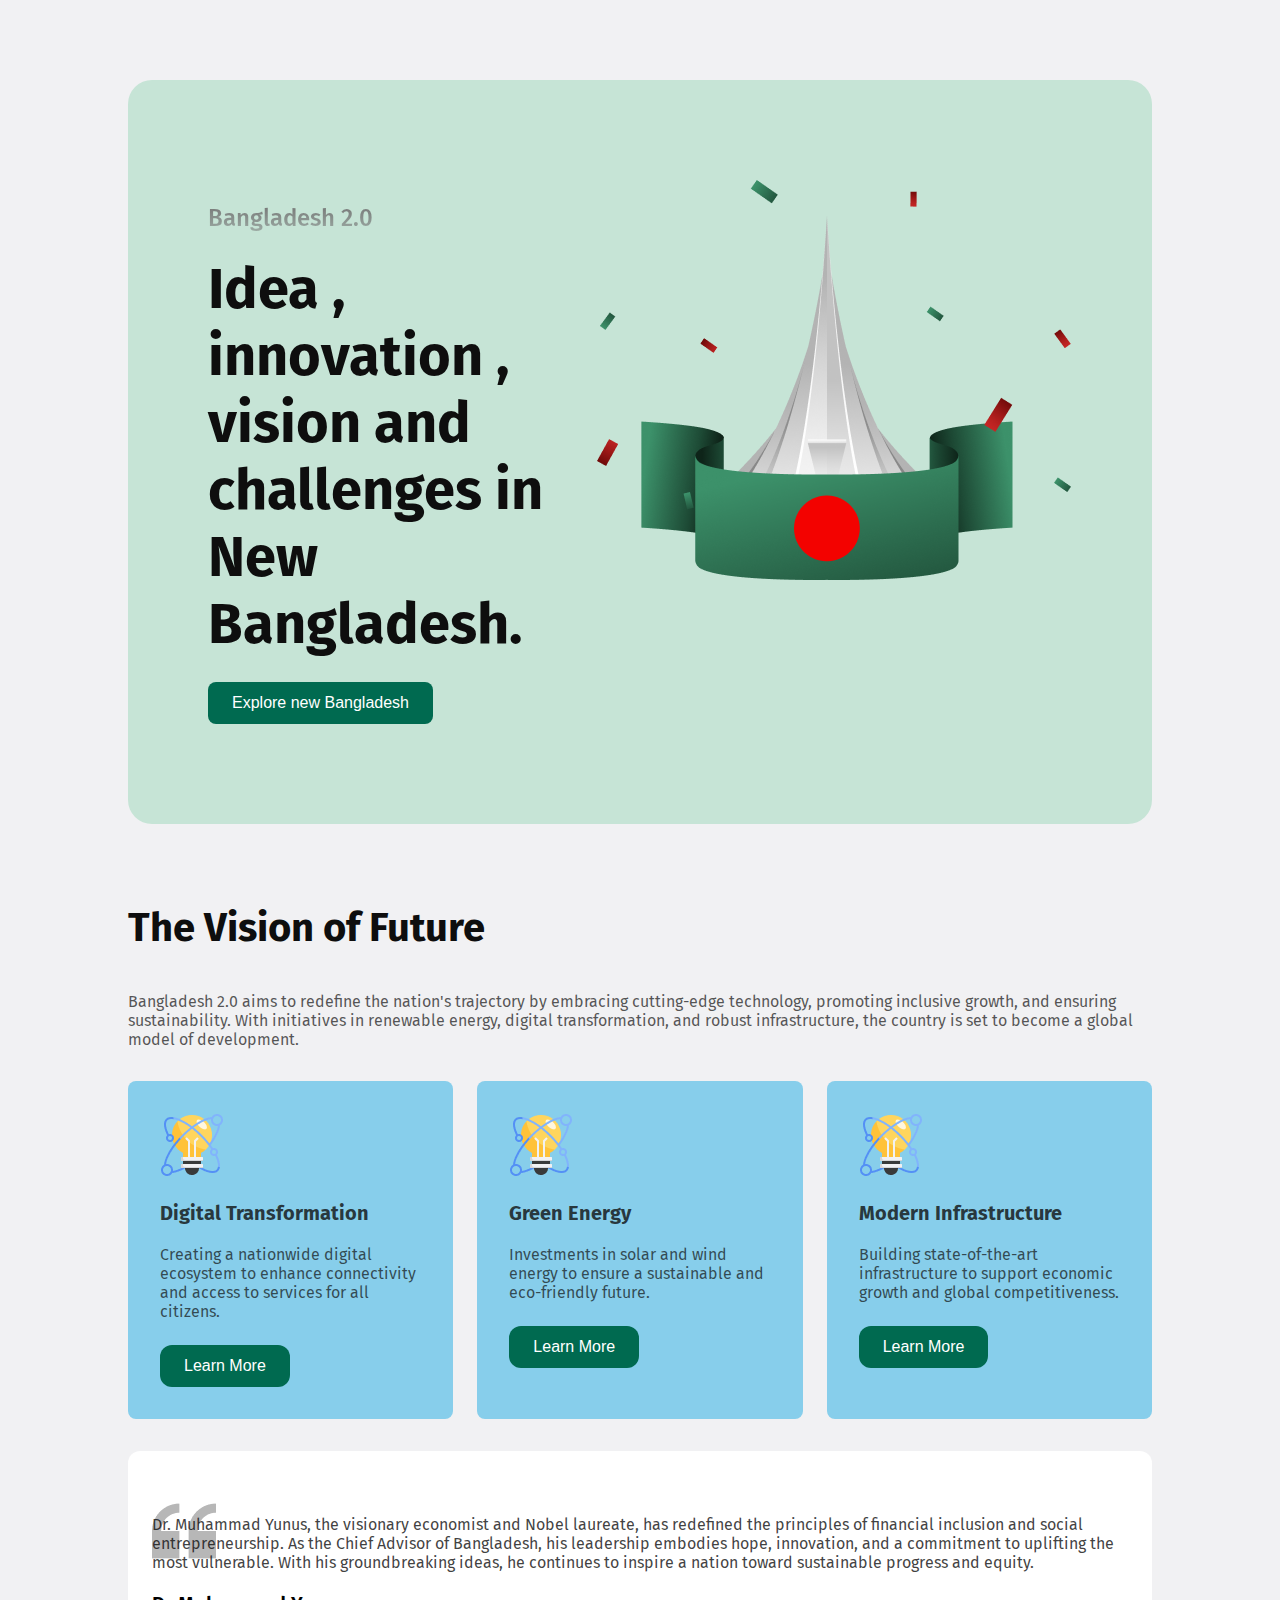
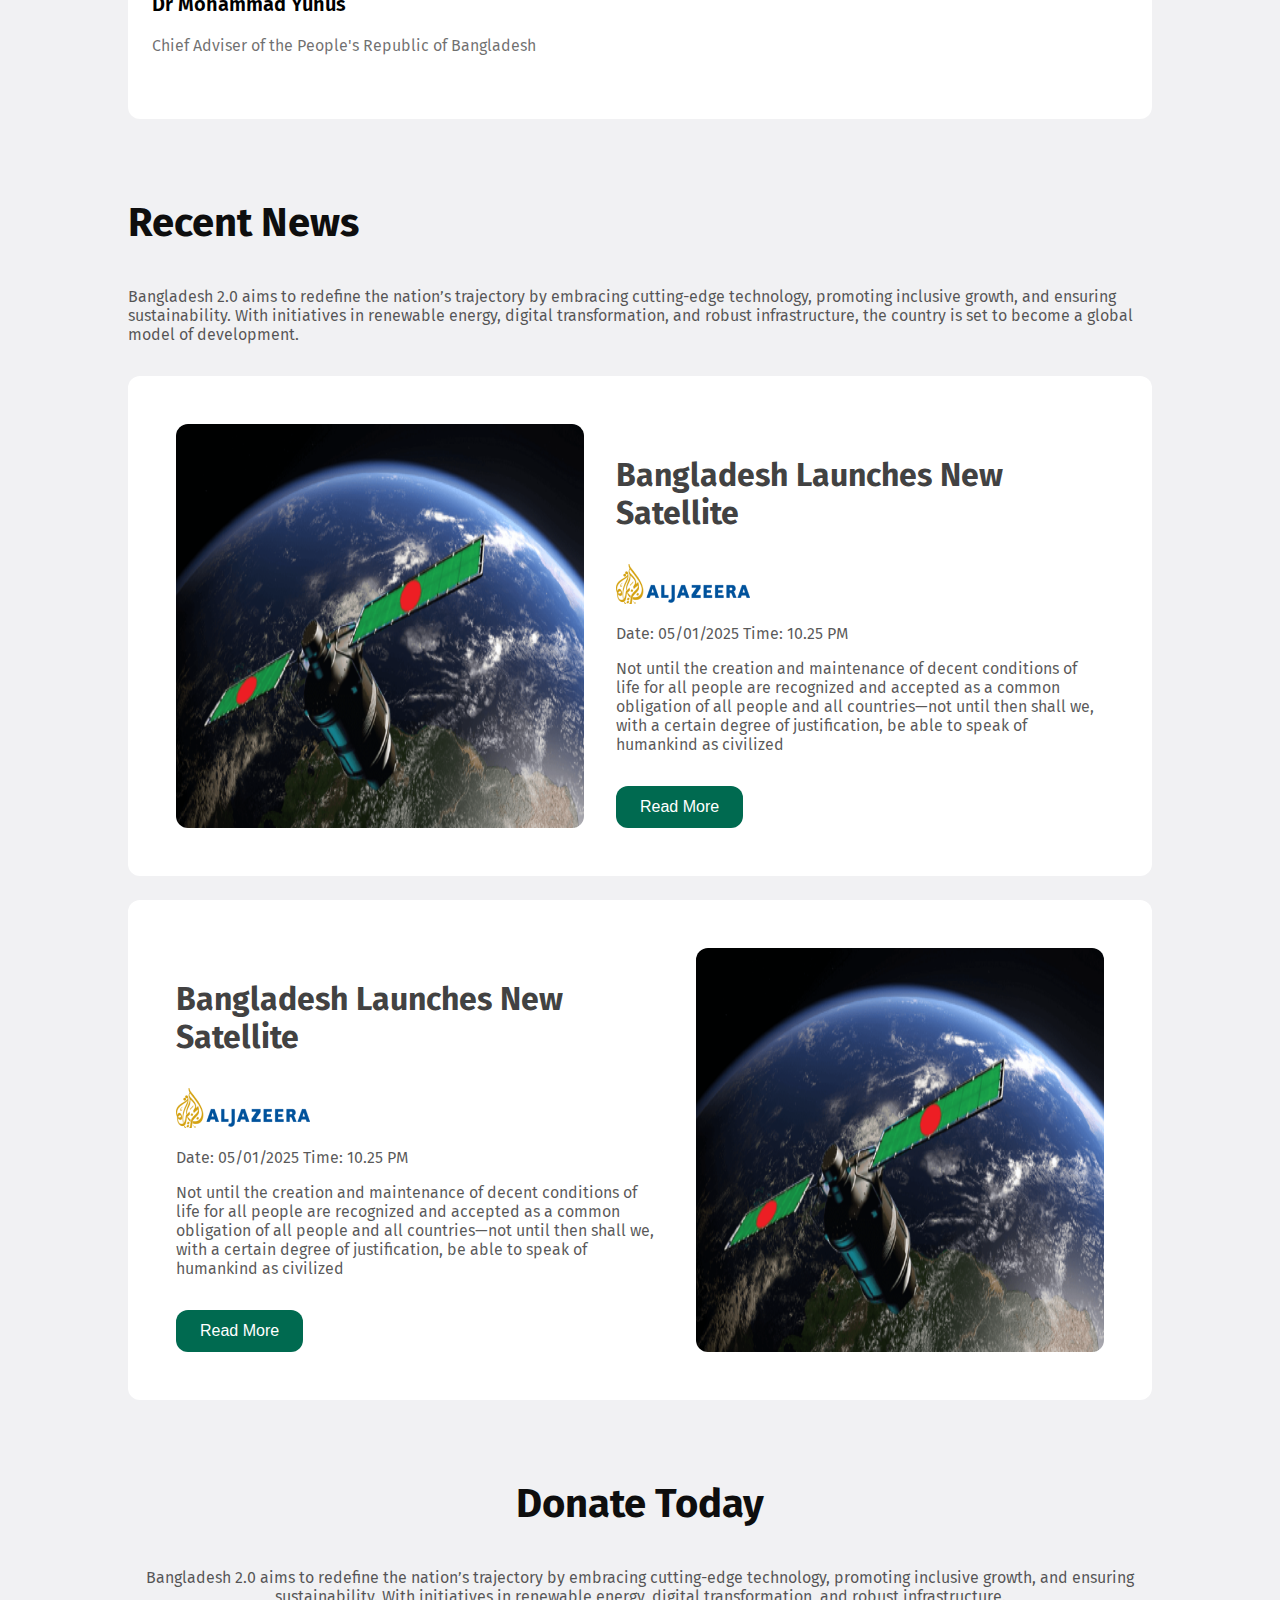
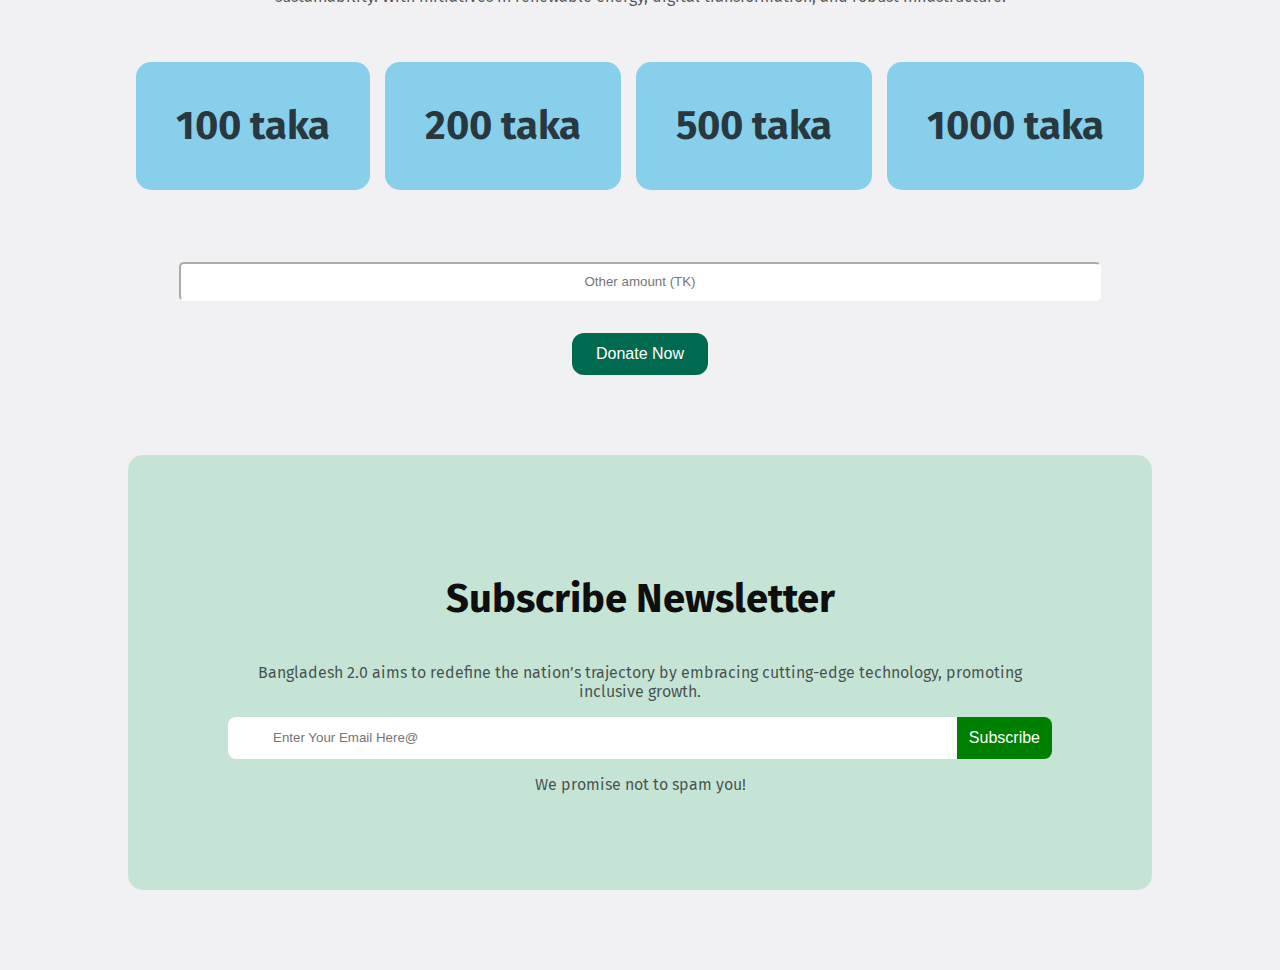
<file: index.html>
<!DOCTYPE html>
<html lang="en">

<head>
    <meta charset="UTF-8">
    <meta name="viewport" content="width=device-width, initial-scale=1.0">
    <title>New Bangladesh</title>
    <link rel="preconnect" href="https://fonts.googleapis.com">
    <link rel="preconnect" href="https://fonts.gstatic.com" crossorigin>
    <link
        href="https://fonts.googleapis.com/css2?family=Fira+Sans:ital,wght@0,100;0,200;0,300;0,400;0,500;0,600;0,700;0,800;0,900;1,100;1,200;1,300;1,400;1,500;1,600;1,700;1,800;1,900&family=Open+Sans:ital,wght@0,300..800;1,300..800&family=Work+Sans:ital,wght@0,100..900;1,100..900&display=swap"
        rel="stylesheet">
    <link rel="stylesheet" href="styles.css">
</head>

<body>
    <section class="banner">
        <div class="banner-divs">
            <p class="banner-p1">Bangladesh 2.0</p>
            <p class="banner-p2">Idea , innovation ,
                vision and challenges in New Bangladesh.</p>
            <button>Explore new Bangladesh</button>
        </div>
        <div class="banner-divs">
            <img src="B11A1--assignment-1-main/assets/hero.png" alt="">
        </div>
    </section>

    <section class="vision">
        <div class="vision-p1">
            <p>The Vision of Future</p>
        </div>
        <div class="vision-p2">
            <p>
                Bangladesh 2.0 aims to redefine the nation's trajectory by embracing cutting-edge technology, promoting
                inclusive growth, and ensuring sustainability. With initiatives in renewable energy, digital
                transformation, and robust infrastructure, the country is set to become a global model of development.
            </p>
        </div>
    </section>
    <section class="vision-img">
        <div class="vision-img-div">
            <img src="B11A1--assignment-1-main/assets/card-icon.png" alt="">
            <p class="vision-img-p1">Digital Transformation </p>
            <p class="vision-img-p2">Creating a nationwide digital ecosystem to enhance connectivity and access to
                services for all citizens.
            </p>
            <button class="Read-more-btn">Learn More</button>
        </div>
        <div class="vision-img-div">
            <img src="B11A1--assignment-1-main/assets/card-icon.png" alt="">
            <p class="vision-img-p1">Green Energy</p>
            <p class="vision-img-p2">Investments in solar and wind energy to ensure a sustainable and eco-friendly
                future.</p>
            <button class="Read-more-btn">Learn More</button>
        </div>
        <div class="vision-img-div">
            <img src="B11A1--assignment-1-main/assets/card-icon.png" alt="">
            <p class="vision-img-p1">Modern Infrastructure</p>
            <p class="vision-img-p2">Building state-of-the-art infrastructure to support economic growth and global
                competitiveness.</p>
            <button class="Read-more-btn">Learn More</button>
        </div>
    </section>
    <section class="yunus">
        <p style="color: rgba(14, 14, 14, 0.8);" class="yunus-p1">Dr. Muhammad Yunus, the visionary economist and Nobel
            laureate, has redefined the principles of financial
            inclusion and social entrepreneurship. As the Chief Advisor of Bangladesh, his leadership embodies hope,
            innovation, and a commitment to uplifting the most vulnerable. With his groundbreaking ideas, he continues
            to inspire a nation toward sustainable progress and equity.</p>
        <p class="yunus-p2">Dr Mohammad Yunus</p>
        <p style="color: rgba(14, 14, 14, 0.6);" class="yunus-p1">Chief Adviser of the People's Republic of Bangladesh
        </p>
    </section>

    <section class="rn">
        <div style="margin-bottom: 32px;">
            <p class="rn-p1">Recent News</p>
            <p class="rn-p2">Bangladesh 2.0 aims to redefine the nation’s trajectory by embracing cutting-edge
                technology, promoting inclusive growth, and ensuring sustainability. With initiatives in renewable
                energy, digital transformation, and robust infrastructure, the country is set to become a global model
                of development.</p>
        </div>
        <div class="rn-div2">

            <img class="rn-img" src="B11A1--assignment-1-main/assets/satelite.png" alt="">

            <div class="rn-divx">
                <p class="rn-div2-p1">Bangladesh Launches New Satellite</p>
                <img src="B11A1--assignment-1-main/assets/al-jazeera.png" alt="">
                <p class="rn-div2-p2">Date: 05/01/2025
                    Time: 10.25 PM</p>
                <p style="margin-bottom: 32px;" class="rn-div2-p2">Not until the creation and maintenance of decent
                    conditions of life for all people
                    are recognized and accepted as a common obligation of all people and all countries—not until then
                    shall we,
                    with a certain degree of justification, be able to speak of humankind as civilized</p>
                <button class="Read-more-btn">Read More</button>

            </div>

        </div>
    </section>

    <section class="rn2">
       
        <div class="rn-div3">

            <img class="rn-img" src="B11A1--assignment-1-main/assets/satelite.png" alt="">

            <div class="rn-divx">
                <p class="rn-div2-p1">Bangladesh Launches New Satellite</p>
                <img src="B11A1--assignment-1-main/assets/al-jazeera.png" alt="">
                <p class="rn-div2-p2">Date: 05/01/2025
                    Time: 10.25 PM</p>
                <p style="margin-bottom: 32px;" class="rn-div2-p2">Not until the creation and maintenance of decent
                    conditions of life for all people
                    are recognized and accepted as a common obligation of all people and all countries—not until then
                    shall we,
                    with a certain degree of justification, be able to speak of humankind as civilized</p>
                <button class="Read-more-btn">Read More</button>

            </div>

        </div>
    </section>

    <section class="donate">
        <div>
            <p class="donate-p1">Donate Today</p>
            <p class="donate-p2">Bangladesh 2.0 aims to redefine the nation’s trajectory by embracing cutting-edge
                technology, promoting
                inclusive growth, and ensuring sustainability. With initiatives in renewable energy, digital
                transformation, and robust infrastructure.</p>
        </div>
        <div class="divtk">
            <p class="donate-tk">100 taka</p>
            <p class="donate-tk">200 taka</p>
            <p class="donate-tk">500 taka</p>
            <p class="donate-tk">1000 taka</p>
        </div>
        <input class="donate-inp" type="text" placeholder="Other amount (TK)">
        <button class="Read-more-btn">Donate Now</button>
    </section>

    <section class="sub">
        <p class="sub-p1">Subscribe Newsletter</p>
        <p class="sub-p2">Bangladesh 2.0 aims to redefine the nation’s trajectory by embracing cutting-edge technology,
            promoting
            inclusive growth.</p>
        <div class="sub-div">
            <input type="email" name="" id="" placeholder="Enter Your Email Here@">
            <button class="Read-more-btn">Subscribe</button>
        </div>
        <p class="sub-p3">We promise not to spam you!</p>
    </section>
</body>

</html>
</file>
<file: styles.css>
body {
    max-width: 80%;
    margin: 0 auto;
    background-color: #F1F1F3;

}

.banner {
    display: flex;
    
    background-color: #C6E4D6;
    padding: 100px 80px;
    border-radius: 24px;
    margin-top: 80px;
}

.banner-divs {
    gap: 32px;
}

.banner-p1 {
    font-family: 'Fira Sans', sans-serif;
    font-weight: 500;
    font-size: 24px;
    background: linear-gradient(to bottom, rgba(116, 116, 116, 1), rgba(116, 116, 116, 0.5));
    -webkit-background-clip: text;
    -webkit-text-fill-color: transparent;

}

.banner-p2 {
    margin-top: 16px;
    font-family: 'Fira Sans', sans-serif;
    font-weight: 700;
    font-size: 56px;
    color: #0E0E0E;
    margin-bottom: 24px
}

button {
    background-color: #006A50;
    color: white;
    border: none;
    padding: 12px 24px;
    font-size: 16px;
    border-radius: 8px;
}

button:hover {
    background-color: orangered;
}

.vision {
  
    margin-top: 80px;
   
}

.vision-p1 {
    font-family: 'Fira Sans', sans-serif;
    font-weight: 700;
    font-size: 40px;
    color: #0E0E0E;
    text-align: left;
    margin: 0;
    margin-bottom: 24px;
}

.vision-p2 {
    font-family: 'Fira Sans', sans-serif;
    font-weight: 400;
    font-size: 16px;
    color: rgba(14, 14, 14, 0.7);
    margin-bottom: 32px;
}

.vision-img-p1 {
    color: rgba(14, 14, 14, 0.8);
    font-family: 'Fira Sans', sans-serif;
    font-weight: 700;
    font-size: 20px;
}

.vision-img-p2 {
    font-family: 'Fira Sans', sans-serif;
    font-weight: 400;
    font-size: 16px;
    color: rgba(14, 14, 14, 0.7);
    margin-bottom: 24px;
}

.Read-more-btn {
    background-color: #006A50;
    color: white;
    border: none;
    padding: 12px 24px;
    font-size: 16px;
    border-radius: 12px;
}

.vision-img-div {
    border-radius: 8px;
    background-color: skyblue;
    padding: 32px;
    flex: 1;
}

.vision-img {
    display: flex;
    gap: 24px;
    justify-content: space-between;
    margin-bottom: 32px;
}

.yunus-p1 {
    font-family: 'Fira Sans', sans-serif;
    font-weight: 400;
    font-size: 16px;
}

.yunus-p2 {
    font-family: 'Fira Sans', sans-serif;
    font-weight: 600;
    font-size: 20px;
}

.yunus {
    padding: 48px 24px;
    background-color: rgba(255, 255, 255, 1);
    background-image: url('B11A1--assignment-1-main/assets/quote-bg.png');
    background-position: 24px 48px;
    background-repeat: no-repeat;
    border-radius: 12px;
    margin-bottom: 80px;
}

.rn-p2 {
    font-family: 'Fira Sans', sans-serif;
    font-weight: 400;
    font-size: 16px;
    color: rgba(14, 14, 14, 0.7);
}

.rn-p1 {
    color: #0E0E0E;
    font-family: 'Fira Sans', sans-serif;
    font-weight: 700;
    font-size: 40px;
}

.rn-div2-p1 {
    font-family: 'Fira Sans', sans-serif;
    font-weight: 700;
    font-size: 32px;
    color: rgba(14, 14, 14, 0.8);

}

.rn-div2-p2 {
    color: rgba(14, 14, 14, 0.7);
    font-family: 'Fira Sans', sans-serif;
    font-weight: 400;
    font-size: 16px;
}

.rn-img {
    border-radius: 12px;
    max-width: 75%;
    max-height: 75%;
}

.rn-div2 {
    display: flex;
    gap: 32px;
    padding: 48px;
    background-color: rgba(255, 255, 255, 1);
    border-radius: 12px;
}

.rn-divx {
    padding: 0;

}

.rn {
    margin-bottom: 24px;
}

.rn-div3 {
    display: flex;
    flex-direction: row-reverse;
    gap: 32px;

}

.rn2 {
    background-color: rgba(255, 255, 255, 1);
    border-radius: 12px;
    padding: 48px;
    margin-bottom: 80px;
}

.donate-p1 {
    color: rgba(14, 14, 14, 1);
    font-family: 'Fira Sans', sans-serif;
    font-weight: 700;
    font-size: 40px;
}

.donate-p2 {
    color: rgba(14, 14, 14, 0.7);
    font-family: 'Fira Sans', sans-serif;
    font-weight: 400;
    font-size: 16px;
}

.donate {
    text-align: center;
    margin-bottom: 80px;
}

.donate-tk {
    color: rgba(14, 14, 14, 0.8);
    font-family: 'Fira Sans', sans-serif;
    font-weight: 700;
    font-size: 40px;
    background-color: rgb(135, 207, 235);
    border-radius: 15px;
    padding: 40px;

}

.donate-tk:hover {
    background-color: orangered;
}

.divtk {
    display: flex;
    justify-content: space-around;
    margin-bottom: 32px;

}

.donate-inp {
    width: 90%;
    max-width: 90%;
    box-sizing: border-box;
    padding: 10px;
    text-align: center;
    margin-bottom: 32px;
    border-radius: 5px;
    border-color: white;
}

.sub {
    background-color: #C6E4D6;
    border-radius: 15px;
    text-align: center;
    padding: 80px 100px;
    margin-bottom: 80px;
}

.sub-p1 {
    color: rgba(14, 14, 14, 1);
    font-family: 'Fira Sans', sans-serif;
    font-weight: 700;
    font-size: 40px;
}

.sub-p2 {
    color: rgba(14, 14, 14, 0.7);
    font-family: 'Fira Sans', sans-serif;
    font-weight: 400;
    font-size: 16px;
}

.sub-div>input {
    width: 90%;
    max-width: 90%;
    box-sizing: border-box;
    padding: 12px;
    text-align: center;
    /* border-radius: 12px; */
    border-color: white;
}

.sub-div {
    display: flex;
    align-items: center;
}

.sub-div>input {

    font-family: 16px;
    font-weight: 400;
    line-height: 18px;
    border: none;
    border-radius: 8px 0px 0px 8px;
    background-color: white;
    text-align: left;
    padding-left: 45px;
    width: 90%;

}

.sub-div>button {
    border-radius: 0px 8px 8px 0px;
    background-color: green;
    padding: 12px;

}

.sub-div>button:hover {
    background-color: orangered;
}

.sub-p3 {
    color: rgba(14, 14, 14, 0.7);
    font-family: 'Fira Sans', sans-serif;
    font-weight: 400;
    font-size: 16px;
    text-align: center;

}
</file>
